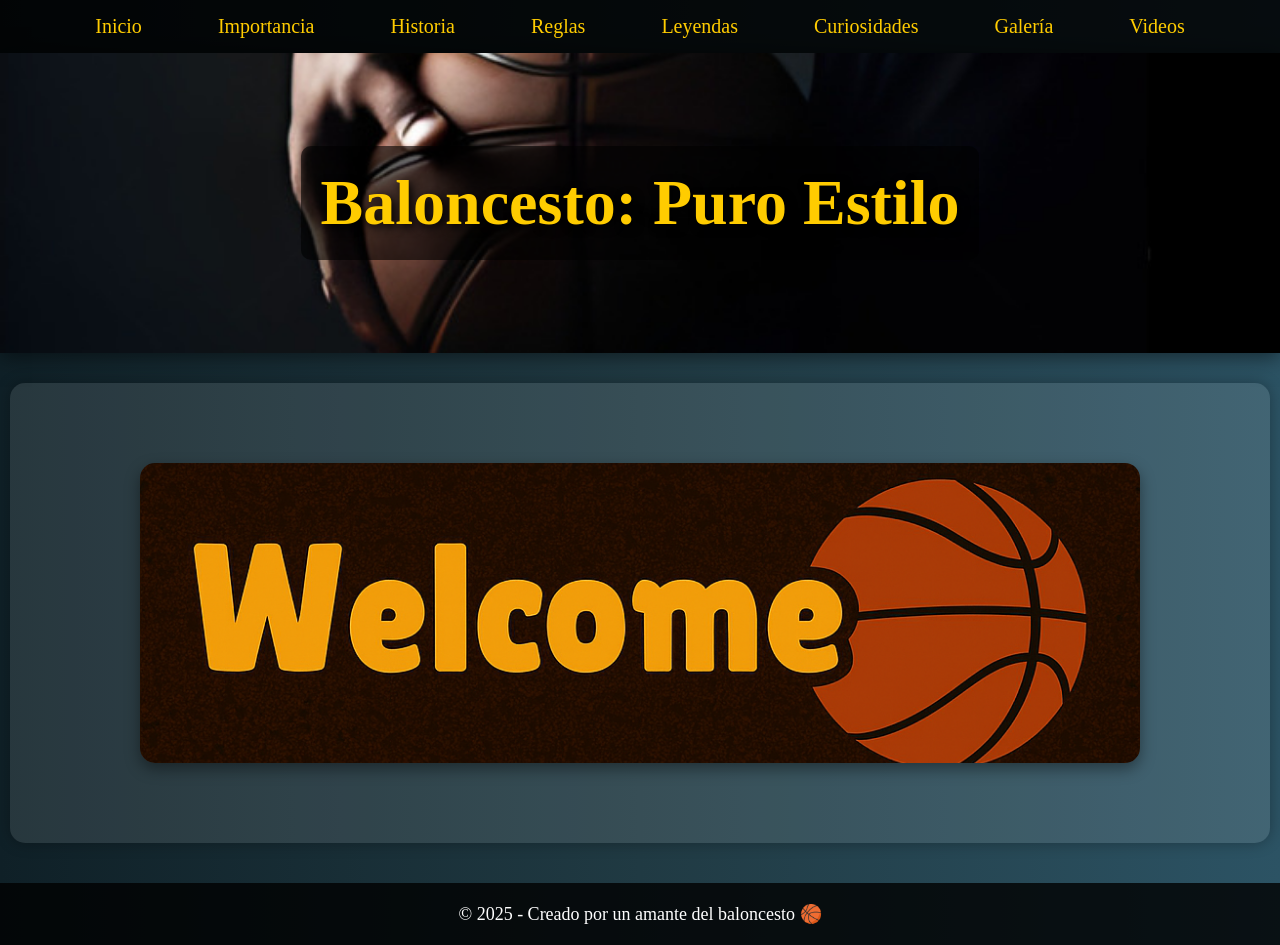
<file: index.html>
<!DOCTYPE html>
<html lang="es">
<head>
    <meta charset="UTF-8">
    <meta name="viewport" content="width=device-width, initial-scale=1.0">
    <title>Baloncesto: Puro Estilo</title>
    <link rel="stylesheet" href="style.css">
</head>
<body>

    <nav>
        <a href="index.html">Inicio</a>
        <a href="importancia.html">Importancia</a>
        <a href="historia.html">Historia</a>
        <a href="reglas.html">Reglas</a>
        <a href="leyendas.html">Leyendas</a>
        <a href="curiosidades.html">Curiosidades</a>
        <a href="galeria.html">Galería</a>
        <a href="videos.html">Videos</a>

    </nav>

    <header>
        <h1>Baloncesto: Puro Estilo</h1>
        
    </header>

<section>
   <div class="welcome-card">
  <div class="welcome-inner">
    <!-- Lado frontal -->
    <div class="welcome-front">
      <img src="bienvenidos.png" alt="Bienvenidos">
    </div>

    <!-- Lado trasero -->
    <div class="welcome-back">
      <div class="welcome-text">
        <h2>🏀¡Bienvenido al mundo del Baloncesto!🏀</h2>
        <p>
          Aquí descubrirás la historia, las leyendas, las reglas y las mejores jugadas
          del baloncesto. Prepárate para vivir la emoción de este deporte increíble.
        </p>
      </div>
      <div class="welcome-img">
        <img src="bienvenida-baloncesto.jpg" alt="Baloncesto Bienvenida">
      </div>
    </div>
  </div>
</div>

</section>


    <footer>
        © 2025 - Creado por un amante del baloncesto 🏀
    </footer>

     <script src="animacion.js"></script>

</body>
</html>
</file>
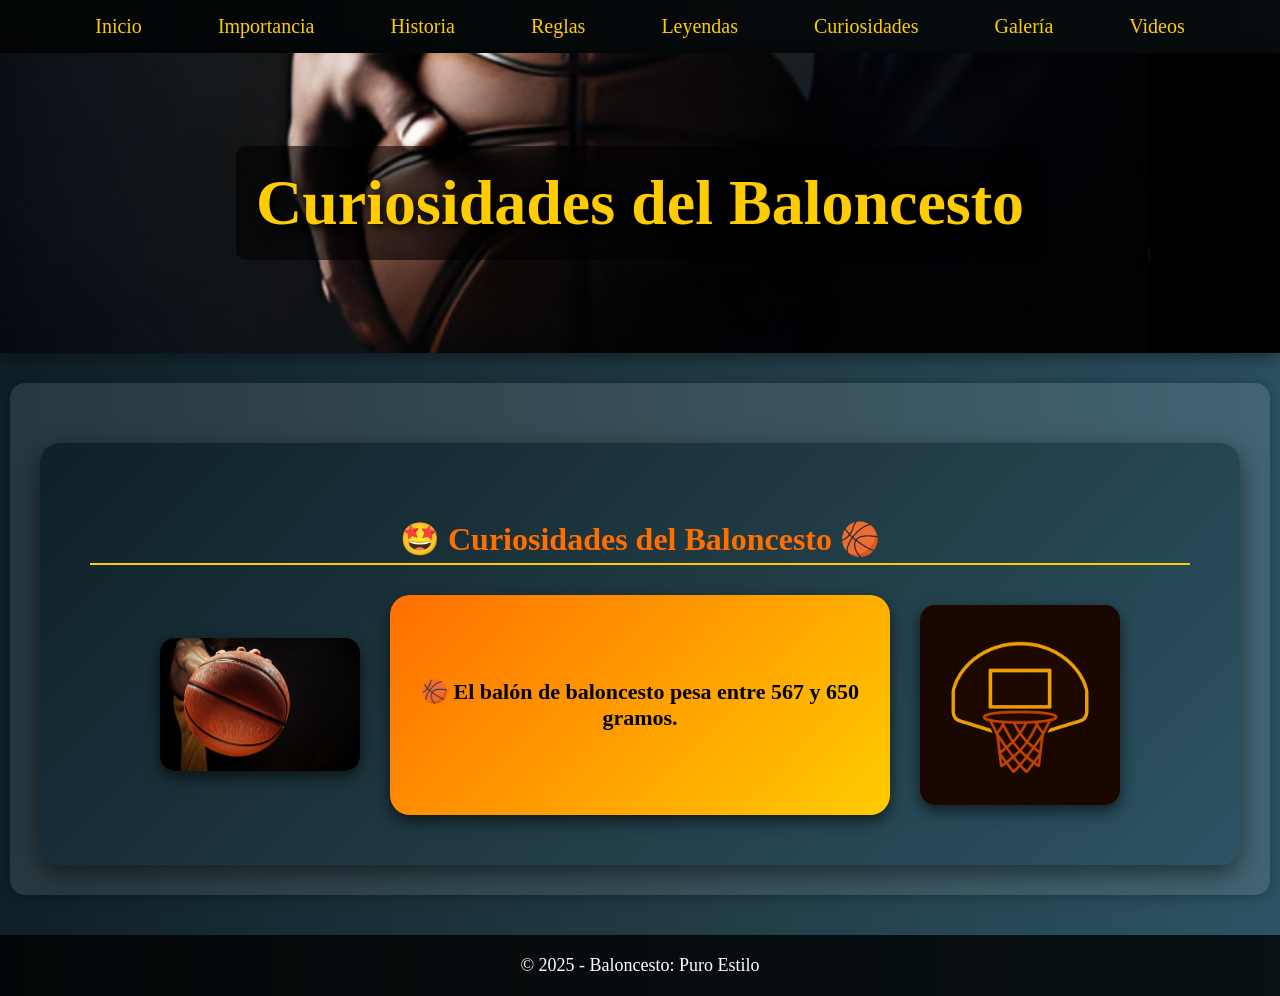
<file: curiosidades.html>
<!DOCTYPE html>
<html lang="es">
<head>
    <meta charset="UTF-8">
    <meta name="viewport" content="width=device-width, initial-scale=1.0">
    <title>Curiosidades del Baloncesto</title>
    <link rel="stylesheet" href="style.css">
</head>
<body>

    <nav>
        <a href="index.html">Inicio</a>
        <a href="importancia.html">Importancia</a>
        <a href="historia.html">Historia</a>
        <a href="reglas.html">Reglas</a>
        <a href="leyendas.html">Leyendas</a>
        <a href="curiosidades.html">Curiosidades</a>
        <a href="galeria.html">Galería</a>
        <a href="videos.html">Videos</a>

    </nav>

    <header>
        <h1>Curiosidades del Baloncesto</h1>
    </header>

<section>
    <section id="curiosidades">
  <h2>🤩 Curiosidades del Baloncesto 🏀</h2>
  <div class="curiosidades-container">
    
    <!-- Imagen izquierda -->
    <img src="balon.jpg" alt="Balón de baloncesto" class="decoracion izquierda">

    <!-- Carta central -->
    <div class="flashcard" id="flashcard">
      <p id="flashcard-text">🏀 El balón de baloncesto pesa entre 567 y 650 gramos.</p>
    </div>

    <!-- Imagen derecha -->
    <img src="aro.png" alt="Aro de baloncesto" class="decoracion derecha">
  </div>
</section>

<style>
#curiosidades {
  text-align: center;
  padding: 50px;
  background: linear-gradient(135deg, #0f2027, #203a43, #2c5364);
  border-radius: 20px;
  box-shadow: 0 8px 25px rgba(0,0,0,0.5);
  color: white;
}

.curiosidades-container {
  display: flex;
  justify-content: center;
  align-items: center;
  gap: 30px; /* espacio entre carta e imágenes */
  margin-top: 30px;
}

/* Imágenes decorativas */
.decoracion {
  width: 200px;  /* tamaño fijo */
  height: auto;
  border-radius: 15px;
  box-shadow: 0 6px 15px rgba(0,0,0,0.6);
  transition: transform 0.4s ease;
}

.decoracion:hover {
  transform: scale(1.1) rotate(5deg); /* efecto divertido */
}

/* Carta */
.flashcard {
  width: 500px;   /* ⚠️ muy grande, revisa si querías 405px en vez de 4050 */
  height: 220px;
  background: linear-gradient(135deg, #ff6f00, #ffcc00);
  color: black;
  font-size: 22px;
  font-weight: bold;
  display: flex;
  justify-content: center;
  align-items: center;
  text-align: center;
  border-radius: 20px;
  box-shadow: 0 6px 15px rgba(0,0,0,0.6);
  cursor: pointer;
  transform-style: preserve-3d;
  transition: transform 0.8s ease, background 0.8s ease;
}

.flashcard:hover {
  transform: rotateY(10deg) scale(1.05);
  background: linear-gradient(135deg, #ff4800, #ffc107);
}

#flashcard-text {
  padding: 20px;
  transition: opacity 0.5s ease;
}
</style>

<script>
// Lista de curiosidades
const curiosidades = [
  "⏱️ El partido más largo de la NBA duró 78 minutos.",
  "🥇 La primera canasta de la historia fue en 1891.",
  "🌍 El baloncesto es uno de los deportes más jugados en el mundo.",
  "🏀 Michael Jordan ganó 6 campeonatos con los Chicago Bulls.",
  "🔥 Kobe Bryant anotó 81 puntos en un solo partido en 2006."
];

let index = 0;
const flashcard = document.getElementById("flashcard");
const text = document.getElementById("flashcard-text");

// Evento: cambiar curiosidad al hacer clic
flashcard.addEventListener("click", () => {
  text.style.opacity = 0; // desaparece
  setTimeout(() => {
    index = (index + 1) % curiosidades.length;
    text.textContent = curiosidades[index];
    text.style.opacity = 1; // aparece con efecto
  }, 400);
});
</script>

</section>


    <footer>
        © 2025 - Baloncesto: Puro Estilo
    </footer>

</body>
</html>
</file>
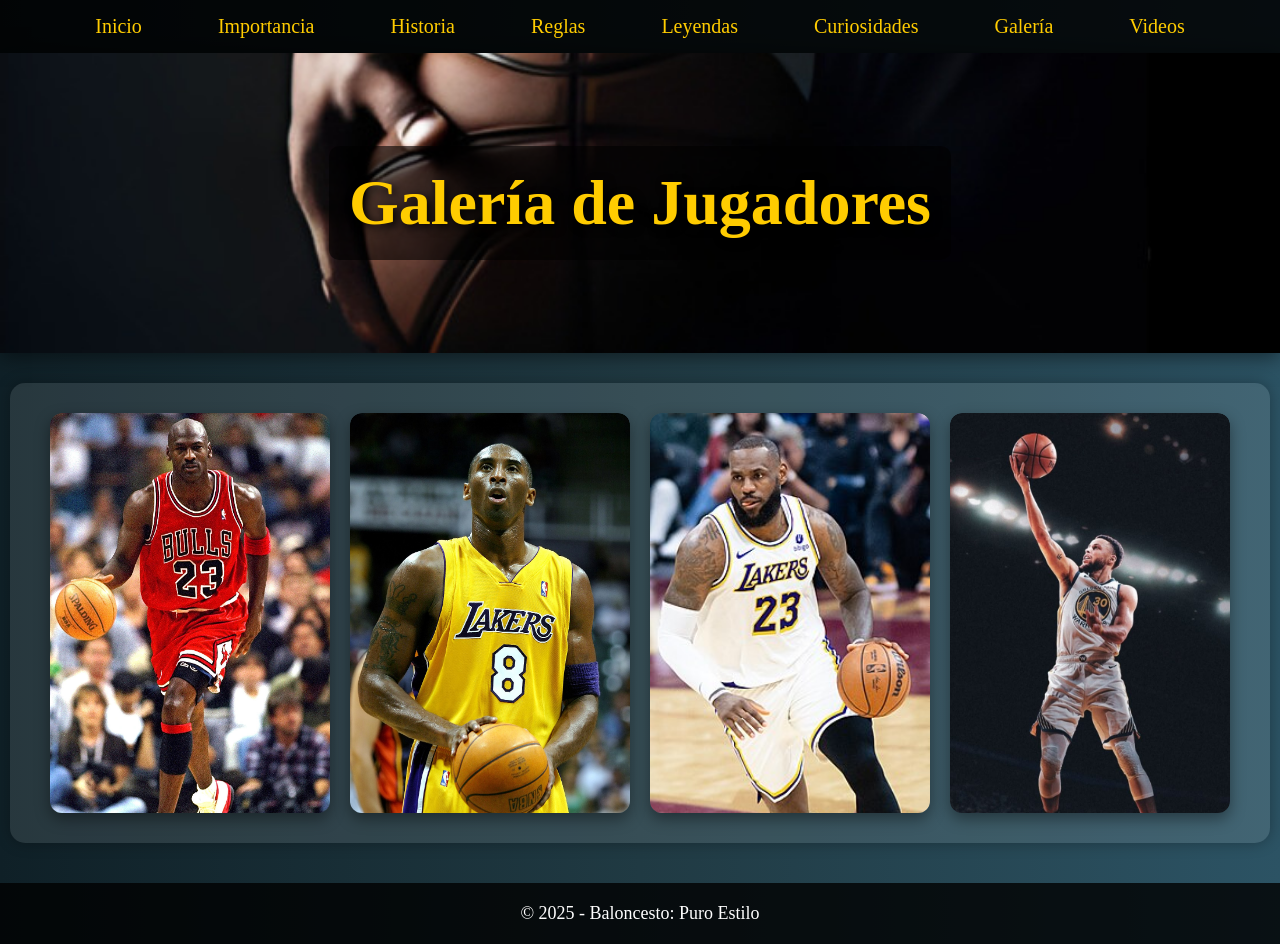
<file: galeria.html>
<!DOCTYPE html>
<html lang="es">
<head>
    <meta charset="UTF-8">
    <meta name="viewport" content="width=device-width, initial-scale=1.0">
    <title>Galería de Jugadores</title>
    <link rel="stylesheet" href="style.css">
</head>
<body>

    <nav>
        <a href="index.html">Inicio</a>
        <a href="importancia.html">Importancia</a>
        <a href="historia.html">Historia</a>
        <a href="reglas.html">Reglas</a>
        <a href="leyendas.html">Leyendas</a>
        <a href="curiosidades.html">Curiosidades</a>
        <a href="galeria.html">Galería</a>
        <a href="videos.html">Videos</a>

    </nav>

    <header>
        <h1>Galería de Jugadores</h1>
    </header>

    <section>
    
        <div class="player-gallery">
  <!-- Michael Jordan -->
  <div class="player-card">
    <img src="michael-jordan.jpg" alt="Michael Jordan">
    <div class="player-info">
      <h3>Michael Jordan</h3>
      <p>6 veces campeón de la NBA con los Chicago Bulls. Considerado el mejor jugador de todos los tiempos.</p>
    </div>
  </div>

  <!-- Kobe Bryant -->
  <div class="player-card">
    <img src="kobe-bryant.jpg" alt="Kobe Bryant">
    <div class="player-info">
      <h3>Kobe Bryant</h3>
      <p>5 veces campeón con Los Angeles Lakers. Apodado "Black Mamba".</p>
    </div>
  </div>

  <!-- LeBron James -->
  <div class="player-card">
    <img src="lebron-james.jpg" alt="LeBron James">
    <div class="player-info">
      <h3>LeBron James</h3>
      <p>Máximo anotador histórico de la NBA. 4 veces campeón con Miami, Cleveland y Lakers.</p>
    </div>
  </div>
<!-- Curry -->
  <div class="player-card">
    <img src="stephen-curry.jpg" alt="LeBron James">
    <div class="player-info">
      <h3>Stephen Curry</h3>
      <p>Revolucionó el baloncesto con sus triples. 4 veces campeón con Golden State Warriors.</p>
    </div>
</div>
    </section>

    <footer>
        © 2025 - Baloncesto: Puro Estilo
    </footer>

</body>
</html>
</file>
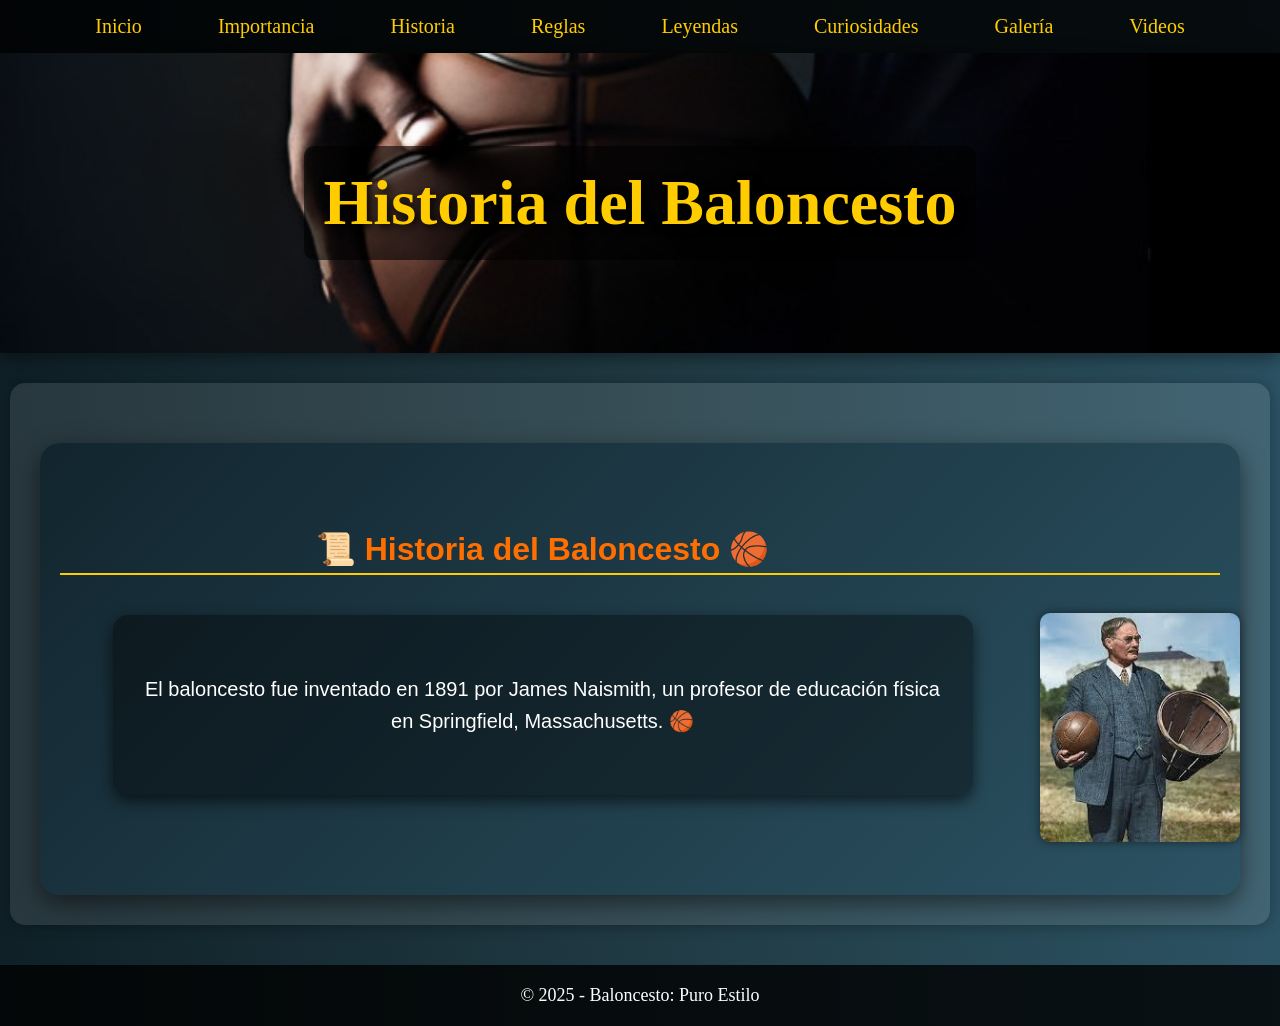
<file: historia.html>
<!DOCTYPE html>
<html lang="es">
<head>
    <meta charset="UTF-8">
    <meta name="viewport" content="width=device-width, initial-scale=1.0">
    <title>Historia del Baloncesto</title>
    <link rel="stylesheet" href="style.css">
</head>
<body>

    <nav>
        <a href="index.html">Inicio</a>
        <a href="importancia.html">Importancia</a>
        <a href="historia.html">Historia</a>
        <a href="reglas.html">Reglas</a>
        <a href="leyendas.html">Leyendas</a>
        <a href="curiosidades.html">Curiosidades</a>
        <a href="galeria.html">Galería</a>
        <a href="videos.html">Videos</a>

    </nav>

    <header>
        <h1>Historia del Baloncesto</h1>
    </header>

    <section>
        <img src="historia-baloncesto.jpg" alt="James Naismith inventando el baloncesto" class="historia-img">
   <section id="historia">
  <h2>📜 Historia del Baloncesto 🏀</h2>
  <div class="historia-box">
    <p id="historia-text"></p>
  </div>
</section>

<style>
#historia {
  text-align: center;
  padding: 60px 20px;
  background: linear-gradient(135deg, #12252e, #2c5364);
  border-radius: 20px;
  box-shadow: 0 8px 25px rgba(0,0,0,0.5);
  color: white;
  font-family: "Poppins", sans-serif;
}

.historia-box {
  margin: 40px auto;
  width: 80%;
  max-width: 800px;
  padding: 30px;
  border-radius: 15px;
  background: rgba(0, 0, 0, 0.4);
  box-shadow: 0 6px 15px rgba(0,0,0,0.6);
  font-size: 20px;
  line-height: 1.6;
  min-height: 120px;
  display: flex;
  justify-content: center;
  align-items: center;
}

/* Animación de aparición/desaparición */
#historia-text {
  opacity: 0;
  transition: opacity 1s ease-in-out;
}
</style>

<script>
const parrafos = [
  "El baloncesto fue inventado en 1891 por James Naismith, un profesor de educación física en Springfield, Massachusetts. 🏀",
  "El objetivo inicial era mantener a los estudiantes activos durante el invierno, utilizando un balón y dos canastas de melocotones como aros. 🍑",
  "Con el tiempo, el deporte creció y se convirtió en uno de los más populares a nivel mundial. 🌍🔥"
];

let indexHistoria = 0;
const historiaText = document.getElementById("historia-text");

function mostrarHistoria() {
  // Desaparece
  historiaText.style.opacity = 0;

  setTimeout(() => {
    // Cambia al siguiente párrafo
    historiaText.textContent = parrafos[indexHistoria];
    historiaText.style.opacity = 1;

    // Avanza al siguiente
    indexHistoria = (indexHistoria + 1) % parrafos.length;
  }, 1000); // espera 1s para desaparecer
}

// Mostrar primer párrafo de inmediato
mostrarHistoria();

// Cambiar cada 5 segundos
setInterval(mostrarHistoria, 5000);
</script>

    </section>

    <footer>
        © 2025 - Baloncesto: Puro Estilo
    </footer>

</body>
</html>
</file>
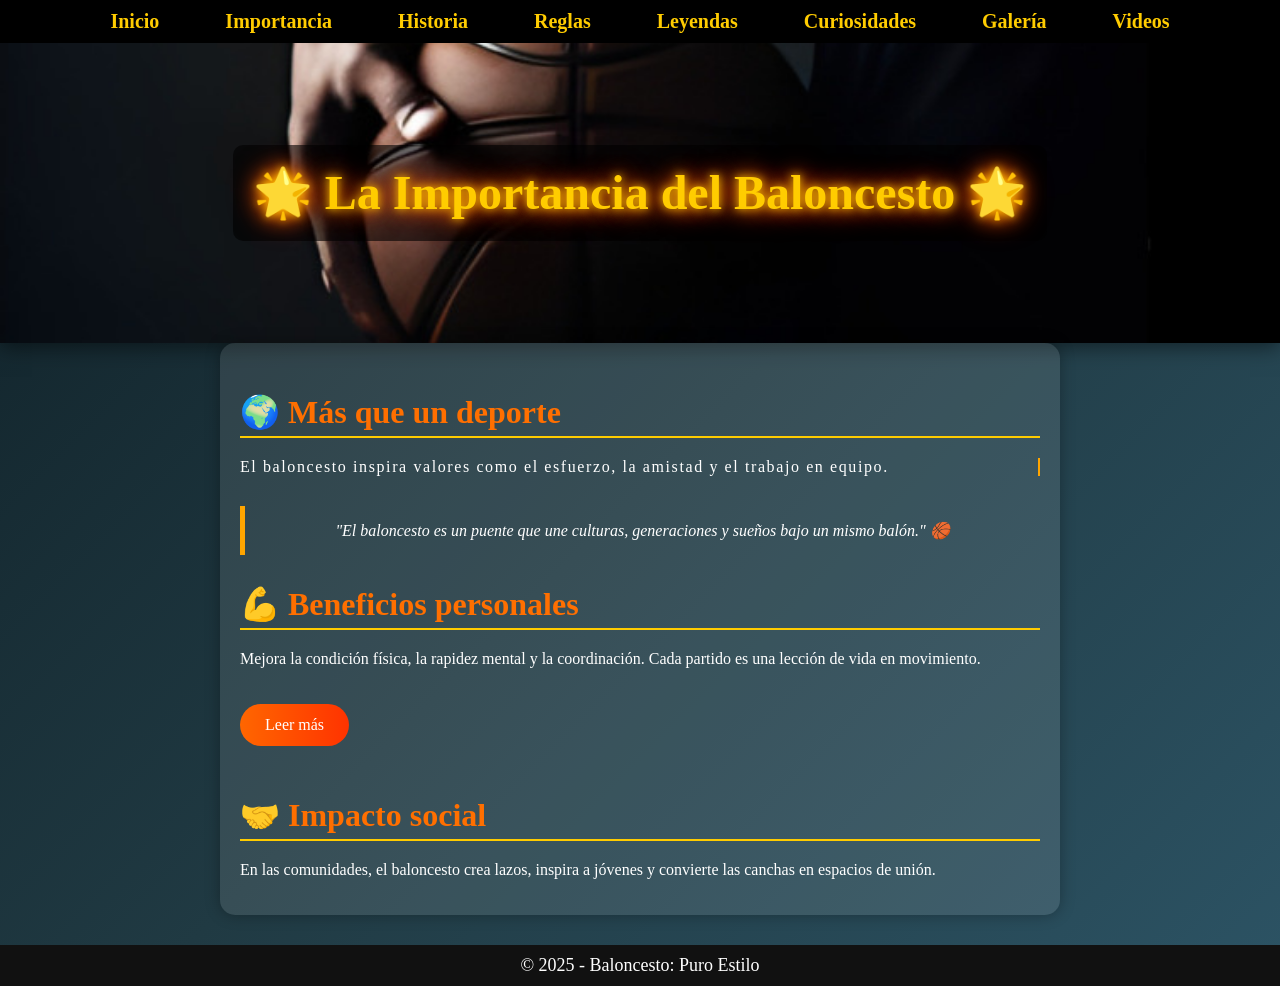
<file: importancia.html>
<!DOCTYPE html>
<html lang="es">
<head>
  <meta charset="UTF-8">
  <meta name="viewport" content="width=device-width, initial-scale=1.0">
  <title>Importancia del Baloncesto</title>
  <link rel="stylesheet" href="style.css">
  <style>
    /* Fondo dinámico */
    body {
      font-family: 'Bebas Neue', cursive;
      background: linear-gradient(135deg,#0f2027, #203a43, #2c5364);
      color: #fff;
      margin: 0;
      padding: 0;
      animation: backgroundMove 10s infinite alternate;
    }
    @keyframes backgroundMove {
      from { background-position: left; }
      to { background-position: right; }
    }

    /* Encabezado con efecto neón */
    header h1 {
      font-size: 3rem;
      text-align: center;
      margin: 20px 0;
      color: #ffcc00;
      text-shadow: 0 0 10px #ffcc00, 0 0 20px #ff6600, 0 0 30px #ff3300;
      animation: neonPulse 2s infinite;
    }
    @keyframes neonPulse {
      0%, 100% { text-shadow: 0 0 10px #ffcc00, 0 0 20px #ff6600; }
      50% { text-shadow: 0 0 20px #ff3300, 0 0 40px #ff0000; }
    }

    /* Subtítulos animados */
    h2 {
      font-size: 1.8rem;
      margin-top: 30px;
      animation: slideIn 2s ease;
    }
    @keyframes slideIn {
      from { transform: translateX(-100%); opacity: 0; }
      to { transform: translateX(0); opacity: 1; }
    }

    /* Texto con efecto máquina de escribir */
    .typewriter {
      overflow: hidden;
      border-right: .15em solid orange;
      white-space: nowrap;
      margin: 20px auto;
      letter-spacing: .1em;
      animation:
        typing 4s steps(40, end),
        blink-caret .75s step-end infinite;
    }
    @keyframes typing {
      from { width: 0 }
      to { width: 100% }
    }
    @keyframes blink-caret {
      from, to { border-color: transparent }
      50% { border-color: orange; }
    }

    /* Blockquote con rebote */
    blockquote {
      font-style: italic;
      text-align: center;
      margin: 30px auto;
      padding: 15px;
      border-left: 5px solid orange;
      animation: bounce 3s infinite;
    }
    @keyframes bounce {
      0%, 100% { transform: translateY(0); }
      50% { transform: translateY(-8px); }
    }

    /* Botón animado */
    .btn {
      display: inline-block;
      padding: 12px 25px;
      margin: 20px auto;
      font-size: 1rem;
      color: #fff;
      background: linear-gradient(90deg, #ff6600, #ff3300);
      border: none;
      border-radius: 25px;
      cursor: pointer;
      animation: pulse 1.5s infinite;
      text-decoration: none;
    }
    @keyframes pulse {
      0% { transform: scale(1); }
      50% { transform: scale(1.1); }
      100% { transform: scale(1); }
    }

    /* Contenedor */
    section {
      max-width: 800px;
      margin: auto;
      padding: 20px;
    }

    nav {
      background: #000;
      padding: 10px;
      text-align: center;
    }
    nav a {
      color: #ffcc00;
      margin: 0 15px;
      text-decoration: none;
      font-weight: bold;
    }
    nav a:hover {
      color: #ff6600;
    }

    footer {
      text-align: center;
      padding: 10px;
      background: #111;
      margin-top: 30px;
    }
  </style>
</head>
<body>
  <nav>
    <a href="index.html">Inicio</a>
    <a href="importancia.html">Importancia</a>
    <a href="historia.html">Historia</a>
    <a href="reglas.html">Reglas</a>
    <a href="leyendas.html">Leyendas</a>
    <a href="curiosidades.html">Curiosidades</a>
    <a href="galeria.html">Galería</a>
    <a href="videos.html">Videos</a>
    
  </nav>

  <header>
    <h1>🌟 La Importancia del Baloncesto 🌟</h1>
  </header>

  <section>
    <h2>🌍 Más que un deporte</h2>
    <p class="typewriter">
     El baloncesto inspira valores como 
      el esfuerzo, la amistad y el trabajo en equipo.
    </p>

    <blockquote>
      "El baloncesto es un puente que une culturas, generaciones y sueños bajo un mismo balón." 🏀
    </blockquote>

    <h2>💪 Beneficios personales</h2>
    <p>
      Mejora la condición física, la rapidez mental y la coordinación. 
      Cada partido es una lección de vida en movimiento.
    </p>

   <p id="extra" style="display:none;">
  El baloncesto ayuda a desarrollar resiliencia, fomenta la igualdad y ha sido 
  un motor de cambio social en muchas comunidades alrededor del mundo.
</p>

<a href="#" class="btn" onclick="document.getElementById('extra').style.display='block'; this.style.display='none';">
  Leer más
</a>


    <h2>🤝 Impacto social</h2>
    <p>
      En las comunidades, el baloncesto crea lazos, inspira a jóvenes 
      y convierte las canchas en espacios de unión.
    </p>
  </section>

  <footer>
    © 2025 - Baloncesto: Puro Estilo
  </footer>
</body>
</html>
</file>
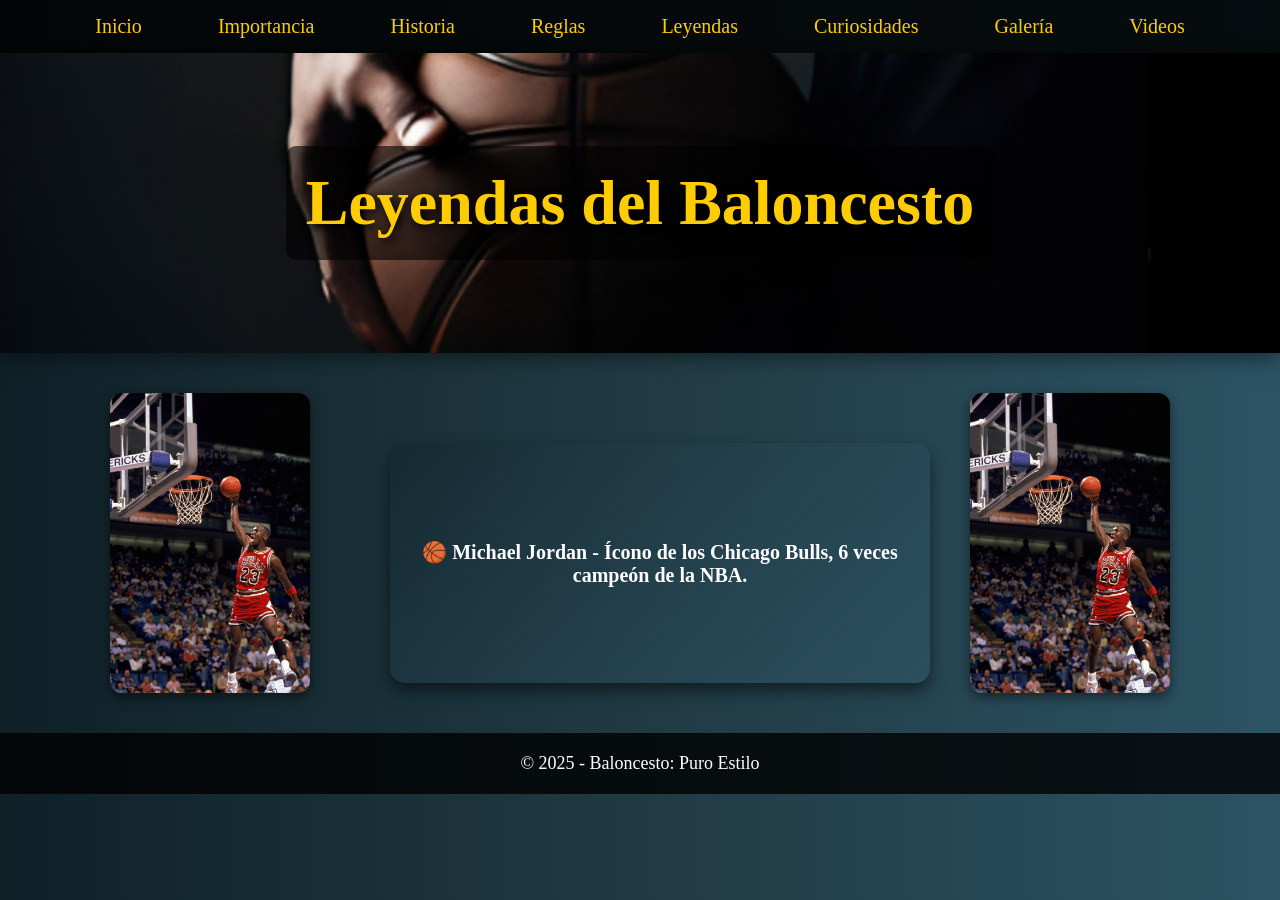
<file: leyendas.html>
<!DOCTYPE html>
<html lang="es">
<head>
    <meta charset="UTF-8">
    <meta name="viewport" content="width=device-width, initial-scale=1.0">
    <title>Leyendas del Baloncesto</title>
    <link rel="stylesheet" href="style.css">
</head>
<body>

    <nav>
        <a href="index.html">Inicio</a>
        <a href="importancia.html">Importancia</a>
        <a href="historia.html">Historia</a>
        <a href="reglas.html">Reglas</a>
        <a href="leyendas.html">Leyendas</a>
        <a href="curiosidades.html">Curiosidades</a>
        <a href="galeria.html">Galería</a>
        <a href="videos.html">Videos</a>

    </nav>

    <header>
        <h1>Leyendas del Baloncesto</h1>
    </header>

<div class="leyendas-section">
  <!-- Imagen izquierda -->
  <img src="leyendas-baloncesto.jpg" alt="Jordan Dunk" class="side-img">

  <!-- Texto giratorio en el centro -->
  <div class="leyenda-card" id="leyendaCard">
    <div class="leyenda-inner">
      <div class="leyenda-front">
        <p>🏀 <b>Michael Jordan</b> - Ícono de los Chicago Bulls, 6 veces campeón de la NBA.</p>
      </div>
      <div class="leyenda-back">
        <p>🏀 <b>Kobe Bryant</b> - Leyenda de los Lakers con una mentalidad Mamba.</p>
      </div>
    </div>
  </div>

  <!-- Imagen derecha -->
  <img src="leyendas-baloncesto.jpg" alt="Jordan Dunk" class="side-img">
</div>

<style>
.leyendas-section {
  display: flex;
  justify-content: center;
  align-items: center;
  margin-top: 40px;
  gap: 80px;
}

.side-img {
  width: 200px;
  height: auto;
  border-radius: 12px;
  box-shadow: 0 4px 12px rgba(0,0,0,0.5);
}

.leyenda-card {
  width: 500px;
  height: 200px;
  perspective: 1000px;
}

.leyenda-inner {
  position: relative;
  width: 100%;
  height: 100%;
  transition: transform 1s;
  transform-style: preserve-3d;
}

.leyenda-card.flipped .leyenda-inner {
  transform: rotateY(180deg);
}

.leyenda-front, .leyenda-back {
  position: absolute;
  width: 100%;
  height: 100%;
  backface-visibility: hidden;
  border-radius: 15px;
  padding: 20px;
  background: linear-gradient(135deg, #0f1e255d, #2c4f5e);
  color: #fff;
  text-align: center;
  font-size: 20px;
  font-weight: bold;
  box-shadow: 0 8px 16px rgba(0,0,0,0.5);
  display: flex;
  justify-content: center;
  align-items: center;
}

.leyenda-back {
  transform: rotateY(180deg);
}
</style>

<script>
const leyendas = [
  "🏀 <b>Michael Jordan</b> - Ícono de los Chicago Bulls, 6 veces campeón de la NBA.",
  "🏀 <b>Kobe Bryant</b> - Leyenda de los Lakers con una mentalidad Mamba.",
  "🏀 <b>LeBron James</b> - El rey del juego moderno, aún activo.",
  "🏀 <b>Stephen Curry</b> - Revolucionó el baloncesto con el tiro de tres puntos."
];

let index = 0;
const card = document.getElementById("leyendaCard");
const front = card.querySelector(".leyenda-front p");
const back = card.querySelector(".leyenda-back p");

setInterval(() => {
  card.classList.toggle("flipped");

  setTimeout(() => {
    if (card.classList.contains("flipped")) {
      back.innerHTML = leyendas[index % leyendas.length];
    } else {
      front.innerHTML = leyendas[index % leyendas.length];
    }
    index++;
  }, 500);
}, 4000);
</script>


    <footer>
        © 2025 - Baloncesto: Puro Estilo
    </footer>

</body>
</html>
</file>
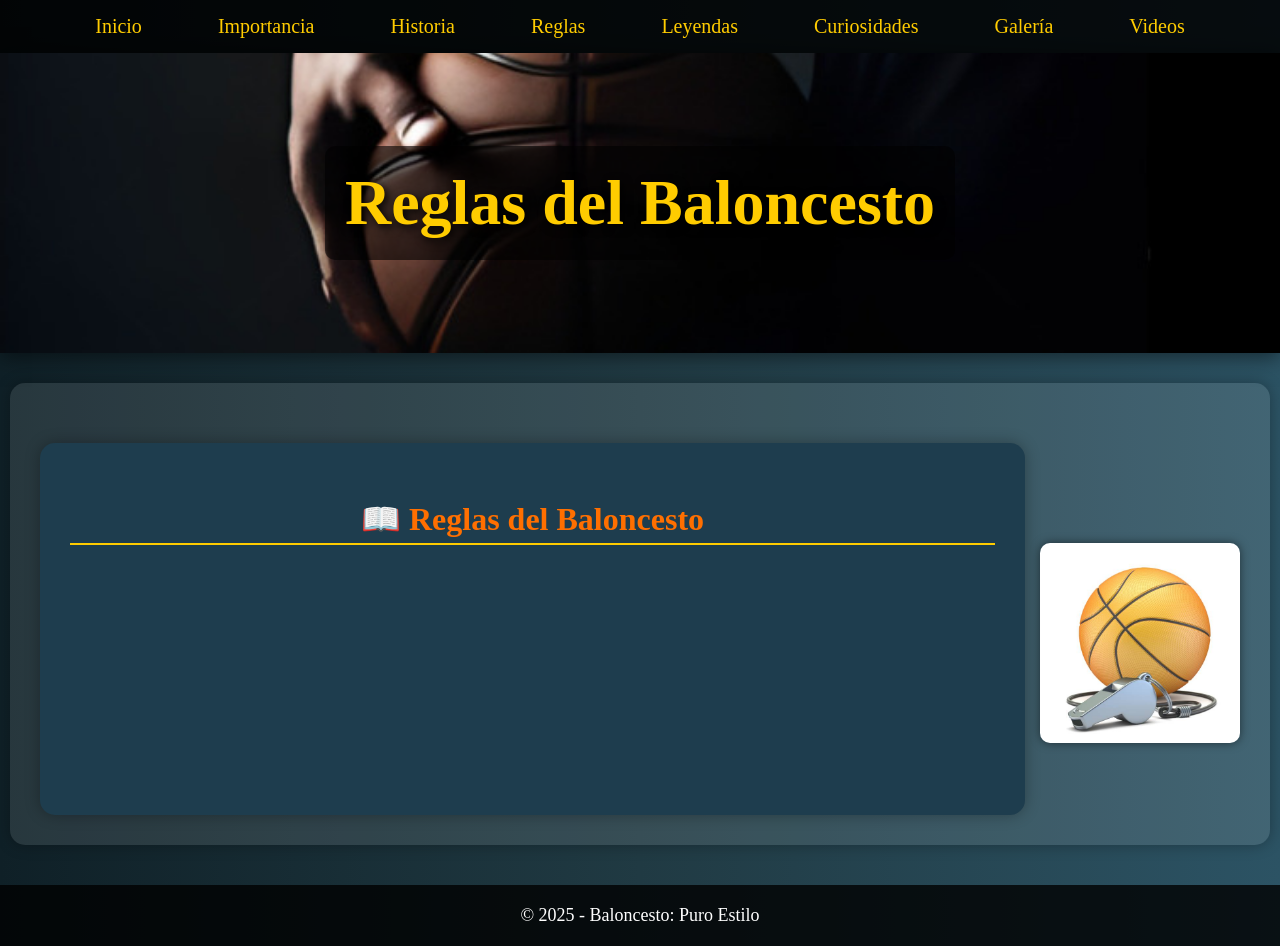
<file: reglas.html>
<!DOCTYPE html>
<html lang="es">
<head>
    <meta charset="UTF-8">
    <meta name="viewport" content="width=device-width, initial-scale=1.0">
    <title>Reglas del Baloncesto</title>
    <link rel="stylesheet" href="style.css">
</head>
<body>

    <nav>
        <a href="index.html">Inicio</a>
        <a href="importancia.html">Importancia</a>
        <a href="historia.html">Historia</a>
        <a href="reglas.html">Reglas</a>
        <a href="leyendas.html">Leyendas</a>
        <a href="curiosidades.html">Curiosidades</a>
        <a href="galeria.html">Galería</a>
        <a href="videos.html">Videos</a>

    </nav>

    <header>
        <h1>Reglas del Baloncesto</h1>
       
    </header>

<section>
    <img src="reglas-baloncesto.jpg" alt="Partido mostrando reglas básicas" class="img-lateral">
   <section id="reglas">
  <h2>📖 Reglas del Baloncesto</h2>
  <div class="regla right">🏀 Dos equipos de 5 jugadores intentan encestar el balón en el aro contrario.</div>
  <div class="regla left">⏱️ El partido se divide en 4 cuartos de 10 o 12 minutos.</div>
  <div class="regla right">🎯 Un tiro dentro del área vale 2 puntos y desde fuera, 3 puntos.</div>
  <div class="regla left">🚫 No se puede caminar con el balón sin botarlo (regla de pasos).</div>
  <div class="regla right">👑 El equipo con más puntos al final del partido gana.</div>
</section>

</section>


    <footer>
        © 2025 - Baloncesto: Puro Estilo
    </footer>

</body>
</html>
</file>
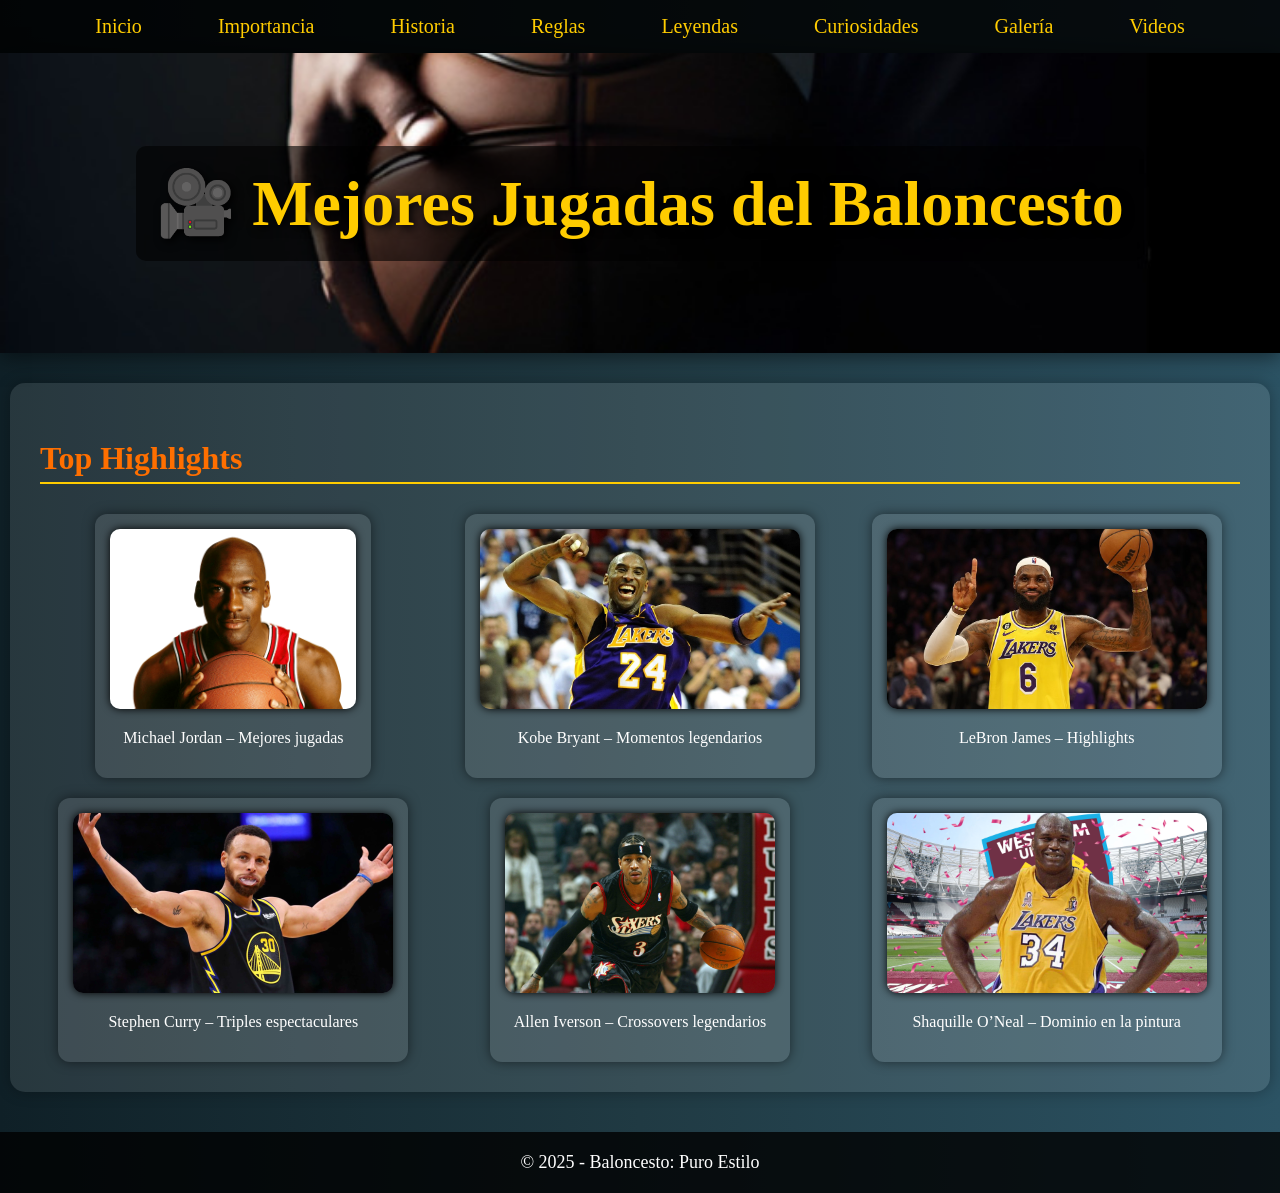
<file: videos.html>
<!DOCTYPE html>
<html lang="es">
<head>
    <meta charset="UTF-8">
    <meta name="viewport" content="width=device-width, initial-scale=1.0">
    <title>Mejores Jugadas</title>
    <link rel="stylesheet" href="style.css">
</head>
<body>

    <nav>
        <a href="index.html">Inicio</a>
        <a href="importancia.html">Importancia</a>
        <a href="historia.html">Historia</a>
        <a href="reglas.html">Reglas</a>
        <a href="leyendas.html">Leyendas</a>
        <a href="curiosidades.html">Curiosidades</a>
        <a href="galeria.html">Galería</a>
        <a href="videos.html">Videos</a>
    </nav>

    <header>
        <h1>🎥 Mejores Jugadas del Baloncesto</h1>
    </header>

    <section>
        <h2>Top Highlights</h2>
<div class="video-gallery">

  <!-- Michael Jordan -->
  <div class="video-item">
    <a href="https://www.youtube.com/watch?v=LAr6oAKieHk" target="_blank">
      <img src="jordan.jpg" alt="Michael Jordan">
    </a>
    <p>Michael Jordan – Mejores jugadas</p>
  </div>

  <!-- Kobe Bryant -->
  <div class="video-item">
    <a href="https://www.youtube.com/watch?v=sJXWscXF3t4" target="_blank">
      <img src="kobe.jpg" alt="Kobe Bryant">
    </a>
    <p>Kobe Bryant – Momentos legendarios</p>
  </div>

  <!-- LeBron James -->
  <div class="video-item">
    <a href="https://www.youtube.com/watch?v=qbPQ3uMvcxM" target="_blank">
      <img src="lebron.jpg" alt="LeBron James">
    </a>
    <p>LeBron James – Highlights</p>
  </div>

  <!-- Stephen Curry -->
  <div class="video-item">
    <a href="https://youtu.be/L4g8rMtJD8Y" target="_blank">
      <img src="curry.jpg" alt="Stephen Curry">
    </a>
    <p>Stephen Curry – Triples espectaculares</p>
  </div>

  <!-- Allen Iverson -->
  <div class="video-item">
    <a href="https://www.youtube.com/watch?v=1rycflzcYvo" target="_blank">
      <img src="iverson.jpg" alt="Allen Iverson">
    </a>
    <p>Allen Iverson – Crossovers legendarios</p>
  </div>

  <!-- Shaquille O’Neal -->
  <div class="video-item">
    <a href="https://www.youtube.com/watch?v=KVwm0j69ENo" target="_blank">
      <img src="shaq.jpg" alt="Shaquille O’Neal">
    </a>
    <p>Shaquille O’Neal – Dominio en la pintura</p>
  </div>

</div>

    </section>

    <footer>
        © 2025 - Baloncesto: Puro Estilo
    </footer>

</body>
</html>
</file>
<file: style.css>
body {
    margin: 0;
    font-family: 'Bebas Neue', cursive;
    background: linear-gradient(to right, #0f2027, #203a43, #2c5364);
    color: white;
}

nav {
    background-color: rgba(0, 0, 0, 0.85);
    padding: 15px;
    text-align: center;
    position: sticky;
    top: 0;
    z-index: 1000;
}

/* 🔹 Estilo único y limpio del menú */
nav a {
    color: #ffcc00;
    text-decoration: none;
    margin: 0 20px;
    font-size: 20px;
    padding: 10px 15px;
    transition: color 0.3s ease, transform 0.2s ease;
}

nav a:hover {
    color: #ff6f00;
    transform: scale(1.2); /* agranda un poco */
}

nav a:active {
    transform: scale(0.95); /* se achica al presionar */
}

header {
    background-image: url('banner-baloncesto.jpg');
    background-size: cover;
    background-position: center;
    height: 300px;
    display: flex;
    align-items: center;
    justify-content: center;
    box-shadow: 0 4px 20px rgba(0,0,0,0.5);
}

header h1 {
    font-size: 64px;
    color: #ffcc00;
    text-shadow: 3px 3px 10px black;
    background-color: rgba(0,0,0,0.6);
    padding: 20px;
    border-radius: 10px;
}

section {
    max-width: 1200px;
    margin: auto;
    background-color: rgba(255, 255, 255, 0.1);
    padding: 30px;
    margin-top: 30px;
    border-radius: 15px;
    box-shadow: 0 0 15px rgba(0,0,0,0.3);
}

section h2 {
    color: #ff6f00;
    font-size: 32px;
    border-bottom: 2px solid #ffcc00;
    padding-bottom: 5px;
    margin-bottom: 20px;
}

ul {
    list-style-type: "🏀 ";
    padding-left: 20px;
}

.gallery {
    display: flex;
    justify-content: center;
    gap: 20px;
    flex-wrap: nowrap;
}

.gallery img {
    width: 280px;
    border-radius: 10px;
    box-shadow: 0 0 10px black;
    transition: transform 0.3s;
}

.gallery img:hover {
    transform: scale(1.05);
}

footer {
    text-align: center;
    padding: 20px;
    margin-top: 40px;
    background-color: rgba(0, 0, 0, 0.8);
    font-size: 18px;
}

/* Imagen de la historia */
.historia-img {
    width: 200px;
    max-width: 100%;
    height: auto;
    border-radius: 10px;
    box-shadow: 0 0 10px rgba(0,0,0,0.5);
    float: right;
    margin: 0 0 15px 15px;
    position: relative;
    top: 200px;
}

.img-lateral {
    width: 200px;
    max-width: 100%;
    height: 200px;
    border-radius: 10px;
    box-shadow: 0 0 10px rgba(0,0,0,0.5);
    float: right;
    margin: 0 0 15px 15px;
    position: relative;
    top: 130px;
}

.img-inicio {
    width: 200px;
    max-width: 100%;
    height: 104px;
    border-radius: 10px;
    box-shadow: 0 0 10px rgba(0,0,0,0.5);
    float: right;
    margin: 0 0 15px 15px;
    position: relative;
    top: -15px;
}
.img-secundaria {
    width: 150px;
    max-width: 100%;
    height: auto;
    border-radius: 10px;
    box-shadow: 0 0 10px rgba(0,0,0,0.5);
    float: right;
    margin: 0 15px 15px 0;
    position: relative;
    top: -80px;
}

.video-gallery {
    display: grid;
    grid-template-columns: repeat(auto-fit, minmax(250px, 1fr));
    gap: 25px;
    margin-top: 30px;
}

.video-item {
    text-align: center;
    background: rgba(255, 255, 255, 0.1);
    padding: 15px;
    border-radius: 12px;
    box-shadow: 0 0 12px rgba(0,0,0,0.5);
}

.video-item img {
    width: 100%;
    height: 180px;
    object-fit: cover;
    border-radius: 10px;
    box-shadow: 0 0 8px black;
    transition: transform 0.3s;
}

.video-item img:hover {
    transform: scale(1.05);
}

.video-thumb {
    width: 280px;
    height: 160px;
    object-fit: contain;
    background-color: #000;
    border-radius: 10px;
    box-shadow: 0 0 10px black;
    transition: transform 0.3s;
}

.video-thumb:hover {
    transform: scale(1.5);
    transition: transform 0.3s ease-in-out;
}

.video-gallery {
    display: grid;
    grid-template-columns: repeat(3, 1fr);
    gap: 20px;
    justify-items: center;
}

.player-gallery {
  display: flex;
  gap: 20px;
  justify-content: center;
  flex-wrap: wrap;
}

.player-card {
  position: relative;
  width: 250px;
  border-radius: 12px;
  overflow: hidden;
  box-shadow: 0 0 15px rgba(0,0,0,0.6);
  cursor: pointer;
  transition: transform 0.3s;
}

.player-card:hover {
  transform: scale(1.05);
}

.player-card img {
  width: 100%;
  display: block;
  border-radius: 12px;
}

/* Overlay de información */
.player-info {
  position: absolute;
  top: 0;
  left: 0;
  width: 100%;
  height: 100%;
  background: rgba(0,0,0,0.85);
  color: #fff;
  display: flex;
  flex-direction: column;
  justify-content: center;
  align-items: center;
  text-align: left;
  padding: 2px;
  opacity: 0;
  transition: opacity 0.4s ease;
}

.player-info h3 {
  color: #ffcc00;
  margin-bottom: 10px;
  font-size: 22px;
}

.player-info p {
  font-size: 16px;
  line-height: 1.4;
}

.player-card:hover .player-info {
  opacity: 1; /* aparece el fondo con la info */
}

.player-card {
  width: 280px;      /* puedes ajustar el tamaño */
  height: 400px;     /* este controla la altura del recuadro */
  border-radius: 12px;
  overflow: hidden;  /* evita que la imagen se salga del borde redondeado */
  box-shadow: 0 6px 15px rgba(0,0,0,0.4);
  transition: transform 0.3s ease;
}

.player-card img {
  width: 100%;
  height: auto;
  object-fit: cover; /* ajusta la imagen al tamaño del recuadro */
  display: block;
}

nav a {
  color: #ffcc00;
  position: relative;
  text-decoration: none;
  padding: 8px 12px;
}

nav a::after {
  content: '';
  position: absolute;
  left: 0;
  bottom: -3px;
  width: 100%;
  height: 2px;
  background: #ffcc00;
  transform: scaleX(0);
  transition: transform 0.3s ease;
}

nav a:hover::after {
  transform: scaleX(1);
}
nav a {
  color: #ffcc00;
  text-decoration: none;
  padding: 10px 16px;
  transition: all 0.4s ease;
}

nav a:hover {
  background: linear-gradient(90deg, #ffcc00, #ff6600);
  color: black;
  border-radius: 6px;
  transform: translateY(-3px); /* pequeño salto hacia arriba */
}

/* Tarjeta principal */
.welcome-card {
  width: 90%;
  max-width: 1000px;
  height: 300px;
  margin: 50px auto;
  perspective: 1000px;
}

.welcome-inner {
  position: relative;
  width: 100%;
  height: 100%;
  text-align: center;
  transition: transform 0.8s;
  transform-style: preserve-3d;
}

.welcome-card:hover .welcome-inner {
  transform: rotateY(180deg);
}

/* Caras */
.welcome-front,
.welcome-back {
  position: absolute;
  width: 100%;
  height: 100%;
  backface-visibility: hidden;
  border-radius: 15px;
  overflow: hidden;
  box-shadow: 0 6px 15px rgba(0,0,0,0.4);
}

/* Imagen frontal */
.welcome-front img {
  width: 100%;
  height: 100%;
  object-fit: cover;
}

/* Parte trasera */
.welcome-back {
  background: linear-gradient(135deg, #1a2a6c, #fdbb2d);
  color: white;
  display: flex;               /* ACTIVAMOS FLEXBOX */
  justify-content: space-between;
  align-items: center;
  padding: 20px;
  transform: rotateY(180deg);
}

/* Texto */
.welcome-text {
  flex: 1;
  padding-right: 20px;
}

.welcome-text h2 {
  font-size: 28px;
  margin-bottom: 10px;
}

.welcome-text p {
  font-size: 18px;
  line-height: 1.5;
}

/* Imagen en reverso */
.welcome-img img {
  width: 250px;
  height: auto;
  border-radius: 10px;
  box-shadow: 0 4px 12px rgba(0,0,0,0.5);
}

#reglas {
  text-align: center;
  padding: 30px;
  background: #1e3d4e;
  border-radius: 15px;
  color: white;
  font-size: 20px;
  font-weight: bold;
  overflow: hidden;
  position: relative;
}

.regla {
  opacity: 0;
  white-space: nowrap;
  position: relative;
  margin: 20px 0;
  animation-duration: 6s;
  animation-fill-mode: forwards;
  animation-iteration-count: infinite;
}

.right {
  animation-name: slideRight;
}

.left {
  animation-name: slideLeft;
}

@keyframes slideRight {
  0%   { transform: translateX(100%); opacity: 0; }
  10%  { opacity: 1; }
  40%  { transform: translateX(0); opacity: 1; }
  60%  { transform: translateX(0); opacity: 1; }
  90%  { opacity: 0; }
  100% { transform: translateX(-100%); opacity: 0; }
}

@keyframes slideLeft {
  0%   { transform: translateX(-100%); opacity: 0; }
  10%  { opacity: 1; }
  40%  { transform: translateX(0); opacity: 1; }
  60%  { transform: translateX(0); opacity: 1; }
  90%  { opacity: 0; }
  100% { transform: translateX(100%); opacity: 0; }
}
</file>
